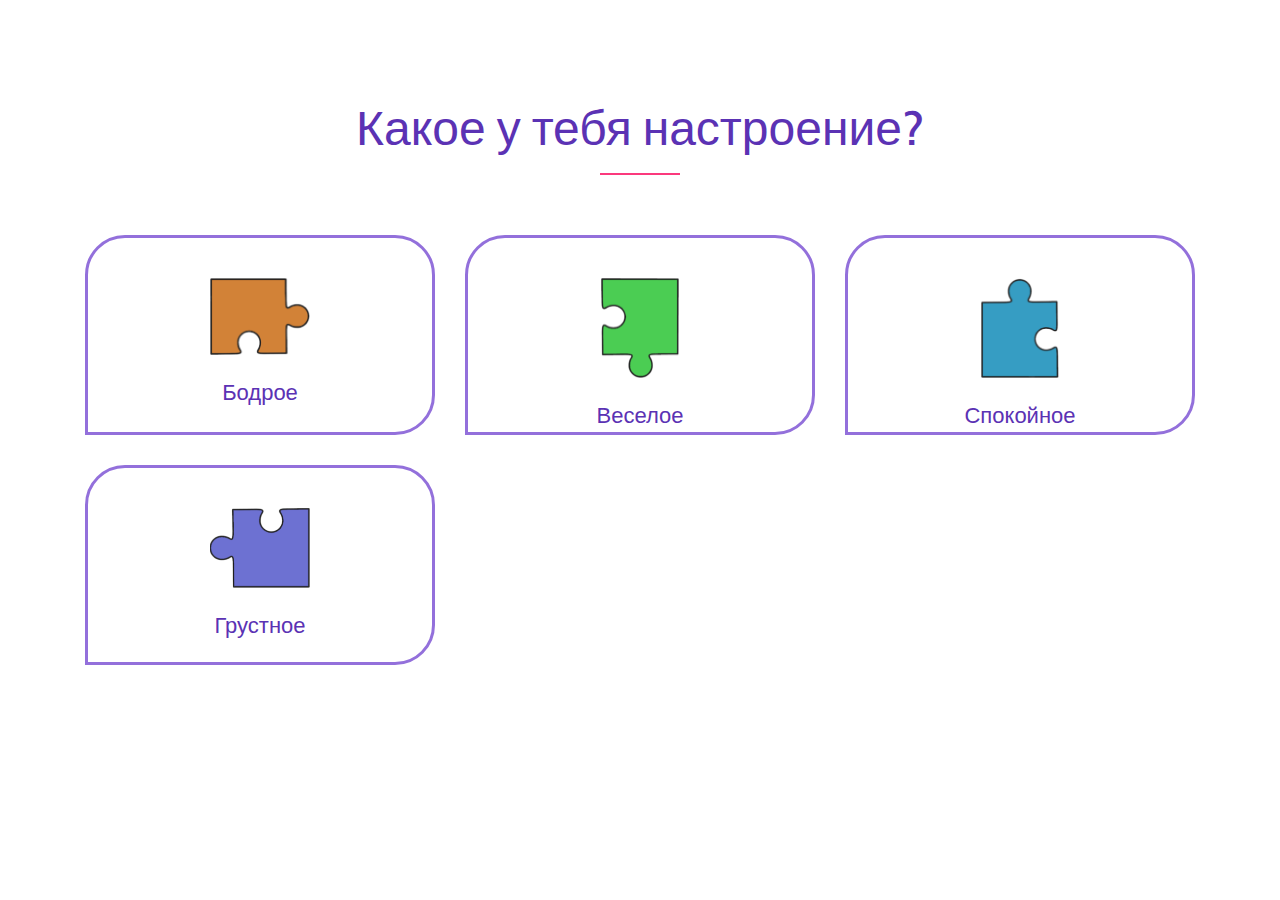
<file: index.html>
<!DOCTYPE html>
<html lang="en">
<head>
    <meta charset="UTF-8">
    <title>Какое у тебя настроение?</title>
    <link href="style.css" rel="stylesheet">
    <link rel="icon" href="img/png/logo.png">
</head>
<body>
<section class="special-area bg-white section_padding_100" id="games">
    <div class="container">
        <div class="row">
            <div class="col-12">
                <!-- Section Heading Area -->
                <div class="section-heading text-center">
                    <h2>Какое у тебя настроение?</h2>
                    <div class="line-shape"></div>
                </div>
            </div>
        </div>

        <div class="row">
            <!-- Single Special Area -->
            <div class="col-12 col-md-4">
                <a href="bodroe.html"><div class="single-special text-center wow fadeInUp" data-wow-delay="0.4s" style="border: solid mediumpurple; height: 200px">
                    <div class="single-icon">
                        <img src="img/png/image_2023-03-26_10-39-43.png" alt="" width="100px">
                    </div>
                    <h4>Бодрое</h4>
                    <p></p>
                </div></a>
            </div>
            <!-- Single Special Area -->
            <div class="col-12 col-md-4" style="border-color: black">
                <a href="veseloe.html"><div class="single-special text-center wow fadeInUp" data-wow-delay="0.4s" style="border: solid mediumpurple; height: 200px">
                    <div class="single-icon">
                        <img src="img/png/image_2023-03-26_10-39-43%20(1).png" alt="" height="100px">
                    </div>
                    <h4>Веселое</h4>
                    <p></p>
                </div></a>
            </div>
            <!-- Single Special Area -->
            <div class="col-12 col-md-4" style="border-color: black">
                <a href="spokoynoe.html"><div class="single-special text-center wow fadeInUp" data-wow-delay="0.4s" style="border: solid mediumpurple; height: 200px">
                    <div class="single-icon">
                        <img src="img/png/image_2023-03-26_10-39-43%20(2).png" alt="" height="100px">
                    </div>
                    <h4>Спокойное</h4>
                    <p></p>
                </div></a>
            </div>
            <div class="col-12 col-md-4" style="border-color: black">
                <a href="grust.html"><div class="single-special text-center wow fadeInUp" data-wow-delay="0.4s" style="border: solid mediumpurple; height: 200px">
                    <div class="single-icon">
                        <img src="img/png/image_2023-03-26_10-39-43%20(3).png" alt="" width="100px">
                    </div>
                    <h4>Грустное</h4>
                    <p></p>
                </div></a>
            </div>
        </div>
    </div>
</section>
</body>
</html>
</file>
<file: style.css>
/* --------------------------
:: Template Name: Colorlib App - App Landing Page
:: Template Author: Colorlib
:: Template Author URI: https://colorlib.com/
:: Description: Colorlib is a One Page based App Landing Template. It's very clean, creative & beautiful. It's super     responsive & ultra light.
:: Tags: Colorlib, App Landing, Apps, Responsive App Landing, Bootstrap 4, Free Theme, Free HTML Template, HTML5 Template etc.
:: Version: v1.0
:: Created: 11/03/2017
-------------------------- */

/* --- [Master Stylesheet] ----
:: 1.0 Base CSS Start
:: 2.0 Header Area CSS
:: 3.0 Wellcome Area CSS
:: 4.0 Special Area CSS
:: 5.0 Features Area CSS
:: 6.0 Video Area CSS
:: 7.0 Cool Facts Area CSS
:: 8.0 Screenshots Area CSS
:: 9.0 Pricing Plan Area CSS
:: 10.0 Testimonials Area CSS
:: 11.0 CTA Area CSS Start
:: 12.0 Team Area CSS Start
:: 13.0 Contact Area CSS Start
:: 14.0 Footer Area CSS Start
-------------------------- */

@import url('https://fonts.googleapis.com/css?family=Cabin:400,500,700|Montserrat:400,500,700');
@import 'css/bootstrap.min.css';
@import 'css/animate.css';
@import 'css/magnific-popup.css';
@import 'css/owl.carousel.min.css';
@import 'css/slick.css';
@import 'css/font-awesome.min.css';
@import 'css/themify-icons.css';
@import 'css/ionicons.min.css';

/* --------------------------
:: 1.0 Base CSS Start
-------------------------- */

* {
    margin: 0;
    padding: 0;
}

body {
    font-family: 'Cabin', sans-serif;
    background-color: #fff;
}

h1,
h2,
h3,
h4,
h5,
h6 {
    font-family: 'Cabin', sans-serif;
    font-weight: 400;
    color: #000;
    line-height: 1.2;
}

.section_padding_100 {
    padding-top: 100px;
    padding-bottom: 100px;
}

.section_padding_100_50 {
    padding-top: 100px;
    padding-bottom: 50px;
}

.section_padding_100_70 {
    padding-top: 100px;
    padding-bottom: 70px;
}

.section_padding_50 {
    padding-top: 50px;
    padding-bottom: 50px;
}

.section_padding_50_20 {
    padding-top: 50px;
    padding-bottom: 20px;
}

.section_padding_150 {
    padding-top: 150px;
    padding-bottom: 150px;
}

.section_padding_200 {
    padding-top: 200px;
    padding-bottom: 200px;
}

.section_padding_0_100 {
    padding-top: 0;
    padding-bottom: 100px;
}

.section_padding_70 {
    padding-top: 70px;
    padding-bottom: 70px;
}

.section_padding_0_50 {
    padding-top: 0;
    padding-bottom: 50px;
    margin-left: 100px;
}

img {
    max-width: 100%;
    max-height: 100%;
}

.mt-15 {
    margin-top: 15px;
}

.mt-30 {
    margin-top: 30px;
}

.mt-40 {
    margin-top: 40px;
}

.mt-50 {
    margin-top: 50px;
}

.mt-100 {
    margin-top: 100px;
}

.mt-150 {
    margin-top: 150px;
}

.mr-15 {
    margin-right: 15px;
}

.mr-30 {
    margin-right: 30px;
}

.mr-50 {
    margin-right: 50px;
}

.mr-100 {
    margin-right: 100px;
}

.mb-15 {
    margin-bottom: 15px;
}

.mb-30 {
    margin-bottom: 30px;
}

.mb-50 {
    margin-bottom: 50px;
}

.mb-100 {
    margin-bottom: 100px;
}

.ml-15 {
    margin-left: 15px;
}

.ml-30 {
    margin-left: 30px;
}

.ml-50 {
    margin-left: 50px;
}

.ml-100 {
    margin-left: 100px;
}

ul,
ol {
    margin: 0;
    padding: 0;
}

#scrollUp {
    bottom: 0;
    font-size: 24px;
    right: 30px;
    width: 50px;
    background-color: #fb397d;
    color: #fff;
    text-align: center;
    height: 50px;
    line-height: 50px;
}

a,
a:hover,
a:focus,
a:active {
    text-decoration: none;
    -webkit-transition-duration: 500ms;
    -o-transition-duration: 500ms;
    transition-duration: 500ms;
}

li {
    list-style: none;
}

p {
    color: #726a84;
    font-size: 16px;
    font-weight: 300;
    margin-top: 0;
}

.heading-text > p {
    font-size: 16px;
}

.section-heading > h2 {
    font-weight: 300;
    color: #5b32b4;
    font-size: 48px;
    margin: 0;
}


.section-heading {
    margin-bottom: 60px;
}

.line-shape-white,
.line-shape {
    width: 80px;
    height: 2px;
    background-color: #fb397d;
    margin-top: 15px;
}

.line-shape {
    margin-left: calc(50% - 40px);
}

.table {
    display: table;
    height: 100%;
    left: 0;
    position: relative;
    top: 0;
    width: 100%;
    z-index: 2;
}

.table-cell {
    display: table-cell;
    vertical-align: middle;
}

#preloader {
    overflow: hidden;
    background-color: #fff;
    height: 100%;
    left: 0;
    position: fixed;
    top: 0;
    width: 100%;
    z-index: 999999;
}

.colorlib-load {
    -webkit-animation: 2000ms linear 0s normal none infinite running colorlib-load;
    animation: 2000ms linear 0s normal none infinite running colorlib-load;
    background: transparent none repeat scroll 0 0;
    border-color: #dddddd #dddddd #fb397d;
    border-radius: 50%;
    border-style: solid;
    border-width: 2px;
    height: 40px;
    left: calc(50% - 20px);
    position: relative;
    top: calc(50% - 20px);
    width: 40px;
    z-index: 9;
}

@-webkit-keyframes colorlib-load {
    0% {
        -webkit-transform: rotate(0deg);
        transform: rotate(0deg);
    }
    100% {
        -webkit-transform: rotate(360deg);
        transform: rotate(360deg);
    }
}

@keyframes colorlib-load {
    0% {
        -webkit-transform: rotate(0deg);
        transform: rotate(0deg);
    }
    100% {
        -webkit-transform: rotate(360deg);
        transform: rotate(360deg);
    }
}

/* --------------------------
:: 2.0 Header Area CSS
-------------------------- */

.header_area {
    left: 0;
    position: absolute;
    width: 100%;
    z-index: 99;
    top: 0;
    padding: 0 4%;
}

.menu_area .navbar-brand {
    font-size: 72px;
    font-weight: 700;
    color: #fff;
    margin: 0;
    line-height: 1;
    padding: 0;
}


.menu_area .navbar-brand:hover,
.menu_area .navbar-brand:focus {
    color: #fff;
}


.menu_area {
    position: relative;
    z-index: 2;
}

.menu_area #nav .nav-link {
    color: #fff;
    display: block;
    font-size: 16px;
    font-weight: 500;
    border-radius: 30px;
    -webkit-transition-duration: 500ms;
    -o-transition-duration: 500ms;
    transition-duration: 500ms;
    padding: 35px 15px;
}


.menu_area nav ul li > a:hover {
    color: #fb397d;
}

.sing-up-button {
    text-align: right;
}

.sing-up-button > a {
    color: #fff;
    font-weight: 500;
    display: inline-block;
    border: 2px solid white;
    height: 50px;
    min-width: 178px;
    line-height: 46px;
    text-align: center;
    border-radius: 24px 24px 24px 0px;
}

.sing-up-button > a:hover {
    background: #fb397d;
    color: #fff;
    border-color: transparent;
    -webkit-transition-duration: 500ms;
    -o-transition-duration: 500ms;
    transition-duration: 500ms;
}

/* stcicky css */

.header_area.sticky {
    background-color: #884bdf;
    -webkit-box-shadow: 0 4px 20px rgba(0, 0, 0, 0.1);
    box-shadow: 0 4px 20px rgba(0, 0, 0, 0.1);
    height: 70px;
    position: fixed;
    top: 0;
    z-index: 99;
}

.header_area.sticky .menu_area .navbar-brand {
    font-size: 50px;
}

.header_area.sticky .menu_area #nav .nav-link {
    padding: 23px 15px;
}
.header_area.sticky .navbar {
    padding: 0;
}


/* --------------------------
:: 3.0 Wellcome Area CSS
-------------------------- */

.wellcome_area {
    height: 900px;
    position: relative;
    z-index: 1;
    background-position: bottom center;
    background-size: cover;
}

.wellcome_area:after {
    position: absolute;
    width: 100%;
    left: 0;
    height: 2px;
    background-color: #fff;
    content: '';
    bottom: 0;
    z-index: 2;
}

.welcome-thumb {
    width: 45%;
    position: absolute;
    bottom: -130px;
    right: 85px;
    z-index: 9;
}

.welcome-thumb img {
    height: auto;
    width: 100%;
}

.wellcome-heading > h2 {
    font-size: 100px;
    color: #ffffff;
    font-weight: 700;
    position: relative;
    z-index: 3;
}

.get-start-area .email {
    background: #9572e8;
    height: 50px;
    max-width: 260px;
    border: none;
    border-radius: 24px;
    padding: 0px 15px;
}

.form-control::-webkit-input-placeholder {
    color: #cec1f4;
    opacity: 1;
}

.form-control:-ms-input-placeholder {
    color: #cec1f4;
    opacity: 1;
}

.form-control::-ms-input-placeholder {
    color: #cec1f4;
    opacity: 1;
}

.form-control::placeholder {
    color: #cec1f4;
    opacity: 1;
}


.get-start-area .submit {
    background-color: #fb397d;
    color: #fff;
    font-weight: 500;
    display: inline-block;
    border: none;
    height: 50px;
    min-width: 167px;
    line-height: 46px;
    text-align: center;
    border-radius: 24px 24px 24px 0px;
    margin-left: 10px;
}

.get-start-area .submit:hover {
    background: #6f52e5;
    color: #fff;
    -webkit-transition-duration: 500ms;
    -o-transition-duration: 500ms;
    transition-duration: 500ms;
}

.wellcome-heading > p {
    color: #fff;
}

.wellcome-heading > h3 {
    font-size: 332px;
    position: absolute;
    top: -134px;
    font-weight: 900;
    left: -12px;
    z-index: -1;
    color: #fff;
    opacity: .1;
    -ms-filter: "progid:DXImageTransform.Microsoft.Alpha(Opacity=10)";
}

.wellcome-heading {
    margin-bottom: 100px;
}

/* --------------------------
:: 4.0 Special Area CSS
-------------------------- */

.single-icon > i {
    font-size: 36px;
    color: #fb397d;
}

.single-special > h4 {
    font-size: 22px;
    color: #5b32b4;
}

.single-icon {
    margin-bottom: 25px;
}

.single-special > h4 {
    font-size: 22px;
    color: #5b32b4;
    margin-bottom: 15px;
}

.single-special {
    border: 1px solid #eff2f6;
    padding: 40px;
    border-radius: 40px 40px 40px 0px;
    -webkit-transition-duration: 800ms;
    -o-transition-duration: 800ms;
    transition-duration: 800ms;
    margin-bottom: 30px;
}

.special_description_content > h2 {
    color: #5b32b4;
    font-size: 48px;
    margin-bottom: 30px;
}

.single-special:hover {
    -webkit-box-shadow: 0 10px 90px rgba(0, 0, 0, 0.08);
    box-shadow: 0 10px 90px rgba(0, 0, 0, 0.08);
}

.single-special p {
    margin-bottom: 0;
}

.app-download-area {
    display: -moz-flex;
    display: -ms-flex;
    display: -o-flex;
    display: -webkit-box;
    display: -ms-flexbox;
    display: flex;
    -ms-flex-preferred-size: 1;
    margin-top: 50px;
}

.app-download-btn a {
    border: 1px solid #ddd;
    display: -webkit-box;
    display: -ms-flexbox;
    display: flex;
    -webkit-box-align: center;
    -ms-flex-align: center;
    align-items: center;
    padding: 15px 30px;
    border-radius: 30px 30px 30px 0;
    -webkit-box-shadow: 0 10px 30px rgba(0, 0, 0, 0.1);
    box-shadow: 0 10px 30px rgba(0, 0, 0, 0.1);
    -webkit-box-pack: center;
    -ms-flex-pack: center;
    justify-content: center;
}

.app-download-btn.active a,
.app-download-btn a:hover {
    border-color: transparent;
    background-color: #fb397d;
}

.app-download-btn a i {
    color: #47425d;
    font-size: 24px;
    margin-right: 15px;
    -webkit-transition-duration: 500ms;
    -o-transition-duration: 500ms;
    transition-duration: 500ms;
}

.app-download-btn a p {
    font-size: 16px;
    line-height: 1;
    -webkit-transition-duration: 500ms;
    -o-transition-duration: 500ms;
    transition-duration: 500ms;
}

.app-download-btn a p span {
    font-size: 12px;
    display: block;
}

.app-download-btn:first-child {
    margin-right: 20px;
}

.app-download-btn a:hover i,
.app-download-btn.active a i,
.app-download-btn.active a p,
.app-download-btn a:hover p {
    color: #fff;
}

/* --------------------------
:: 5.0 Features Area CSS
-------------------------- */

.single-feature {
    margin-bottom: 50px;
}

.single-feature > p {
    margin-bottom: 0;
}

.single-feature > i {
    color: #fb397d;
    font-size: 30px;
    display: inline-block;
    float: left;
    margin-right: 10px;
}

.single-feature > h5 {
    font-size: 22px;
    color: #5b32b4;
}

.single-feature > p {
    margin-top: 15px;
}

/* --------------------------
:: 6.0 Video Area CSS
-------------------------- */

.video-area {
    position: relative;
    z-index: 1;
    background-position: center center;
    background-size: cover;
    border: 20px solid #fff;
    border-radius: 20px;
    height: 650px;
    -webkit-box-shadow: 0 10px 50px rgba(0, 0, 0, 0.08);
    box-shadow: 0 10px 50px rgba(0, 0, 0, 0.08);
}

.video-area:after {
    position: absolute;
    content: "";
    top: -20px;
    left: -20px;
    width: calc(100% + 40px);
    height: calc(100% + 40px);
    border: 1px solid #f1f4f8;
    z-index: 2;
    border-radius: 20px;
}


.video-area .video-play-btn a {
    width: 80px;
    height: 80px;
    background-color: #fb397d;
    color: #fff;
    text-align: center;
    display: block;
    font-size: 36px;
    line-height: 80px;
    padding-left: 5px;
    border-radius: 50%;
    top: 50%;
    position: absolute;
    left: 50%;
    -webkit-transform: translate(-50%, -50%);
    -ms-transform: translate(-50%, -50%);
    transform: translate(-50%, -50%);
    z-index: 3;
}

.video-area .video-play-btn a:hover {
    background-color: #a865e1;
    color: #fff;
}

/* --------------------------
:: 7.0 Cool Facts Area CSS
-------------------------- */

.cool_facts_area {
    position: relative;
    z-index: auto;
    background: #a865e1;
    background: -webkit-linear-gradient(to left, #7873ed, #a865e1);
    background: -webkit-linear-gradient(right, #7873ed, #a865e1);
    background: -webkit-gradient(linear, right top, left top, from(#7873ed), to(#a865e1));
    background: -o-linear-gradient(right, #7873ed, #a865e1);
    background: linear-gradient(to left, #7873ed, #a865e1);
    padding: 180px 0 80px 0;
    top: -100px;
}


.cool_facts_area:after {
    position: absolute;
    bottom: -100px;
    left: 0;
    right: 0;
    width: 100%;
    height: 100px;
    background-color: #fff;
    content: ''
}

.cool-facts-content > i {
    color: #ffffff;
    font-size: 36px;
}

.counter-area {
    min-width: 100px;
    -ms-flex-item-align: end;
    align-self: flex-end;
}

.counter-area > h3 {
    color: #ffffff;
    font-size: 60px;
    margin-bottom: 0;
    line-height: 1;
}

.cool-facts-content > p {
    font-size: 18px;
    color: #ffffff;
    margin-bottom: 0;
}

/* --------------------------
:: 8.0 Screenshots Area CSS
-------------------------- */

.app_screenshots_slides {
    padding: 0 6%;
}

.app_screenshots_slides .single-shot {
    opacity: 0.7;
    -ms-filter: "progid:DXImageTransform.Microsoft.Alpha(Opacity=70)";
    -webkit-transform: scale(0.85);
    -ms-transform: scale(0.85);
    transform: scale(0.85)
}

.app_screenshots_slides .center .single-shot {
    opacity: 1;
    -ms-filter: "progid:DXImageTransform.Microsoft.Alpha(Opacity=100)";
    -webkit-transform: scale(1);
    -ms-transform: scale(1);
    transform: scale(1)
}

.app-screenshots-area .owl-dot {
    height: 11px;
    width: 11px;
    border: 2px solid #a49fba;
    border-radius: 50%;
    display: inline-block;
    margin: 0 6px;
    margin-top: 50px;
}

.app-screenshots-area .owl-dot.active {
    background-color: #fb397d;
    border: transparent;
}

.app-screenshots-area .owl-dots {
    height: 100%;
    width: 100%;
    text-align: center;
}

/* --------------------------
:: 14.0 Footer Area CSS Start
-------------------------- */

.footer-text > h2 {
    color: #5b32b4;
    font-size: 72px;
    font-weight: 700;
}

.footer-social-icon > a > i {
    background: #9b69e4;
    font-size: 14px;
    color: #ffffff;
    height: 40px;
    width: 40px;
    line-height: 40px;
    font-weight: 500;
    border-radius: 10px 10px 10px 0px;
    margin-right: 10px;
}

.footer-social-icon > a > i:hover {
    background: #fb397d;
    color: #fff;
    -webkit-transition-duration: 500ms;
    -o-transition-duration: 500ms;
    transition-duration: 500ms;
}

.social-icon {
    margin-bottom: 30px;
}

.footer-text {
    margin-bottom: 15px;
}

.footer-menu ul li {
    display: inline-block;
}

.footer-menu ul li a {
    border-right: 2px solid #726a84;
    display: block;
    padding: 0 7.5px;
    color: #726a84;
}

.footer-social-icon > a .active {
    background: #fb397d;
}

.footer-menu ul li:last-child a {
    border-right: 0 solid #ddd;
}

.footer-social-icon {
    margin-bottom: 30px;
}

.footer-menu {
    margin-bottom: 15px;
}

.copyright-text > p {
    margin-bottom: 0;
}
</file>
